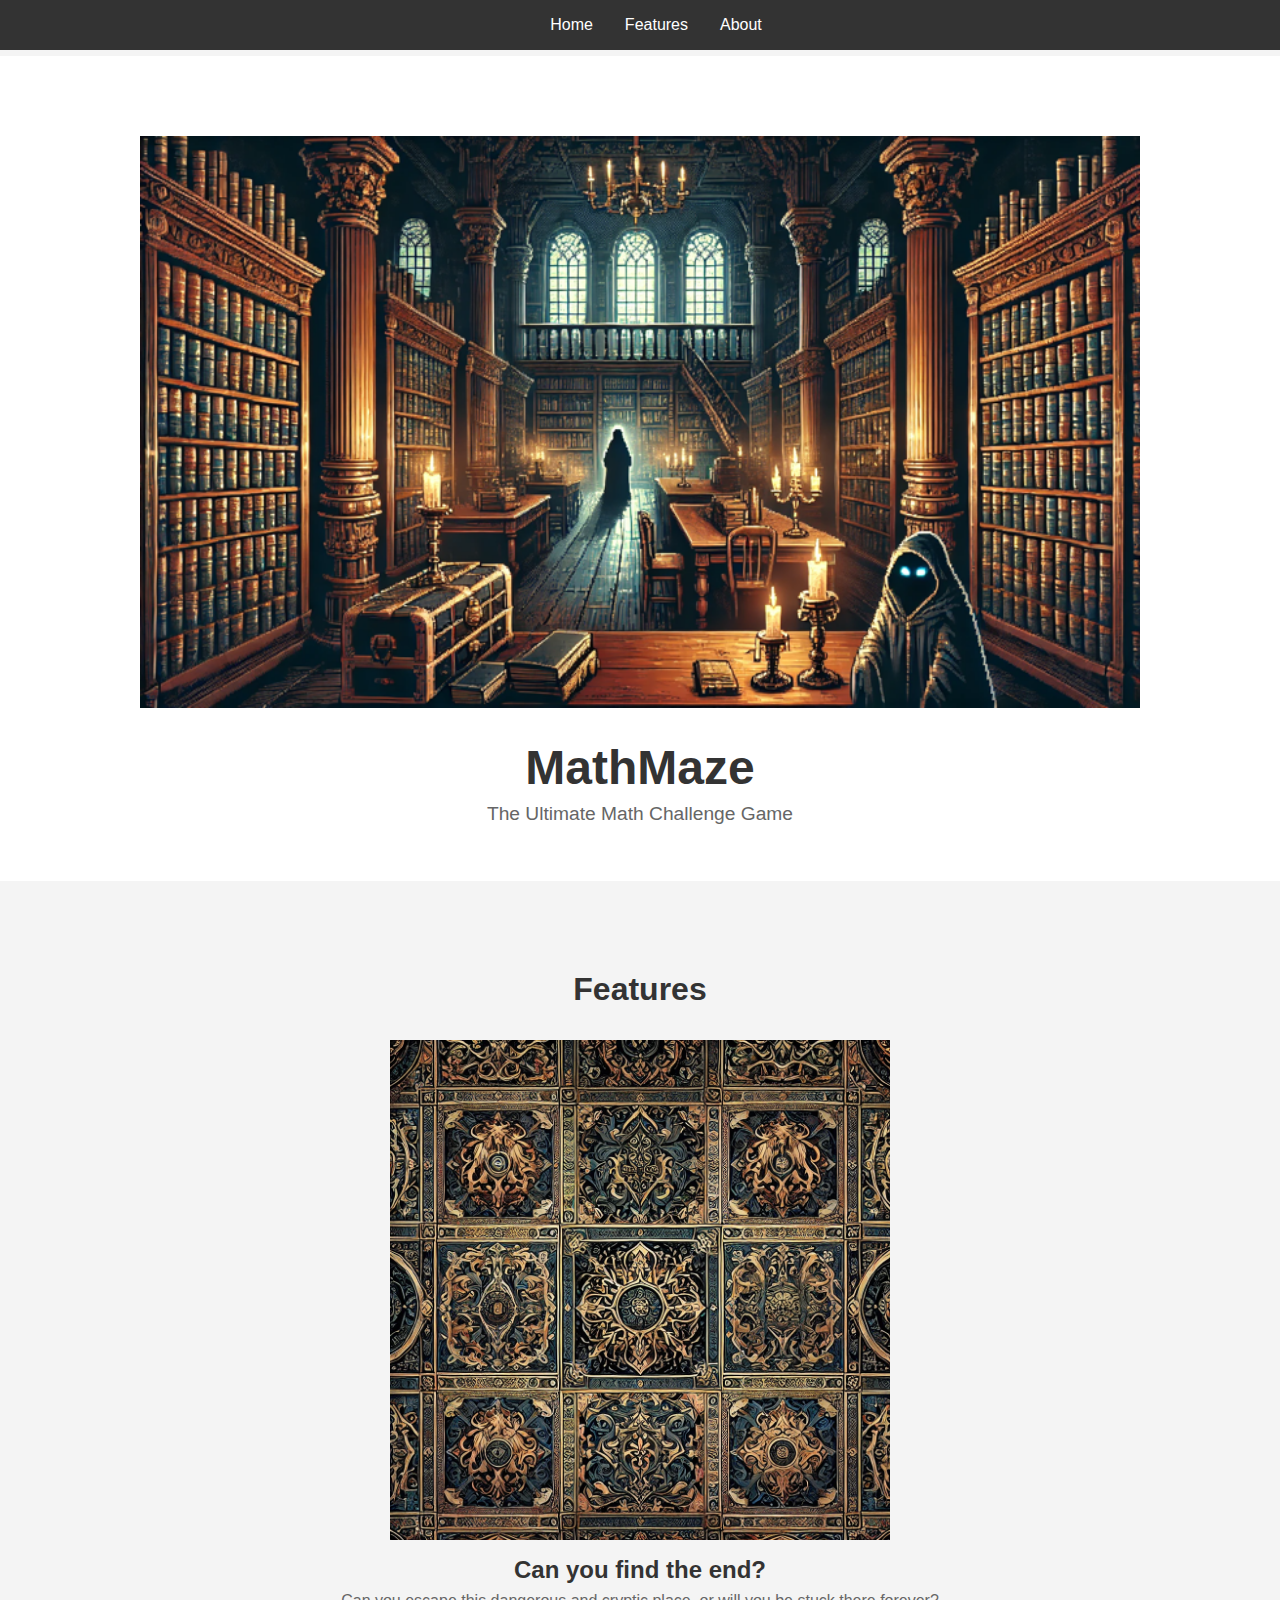
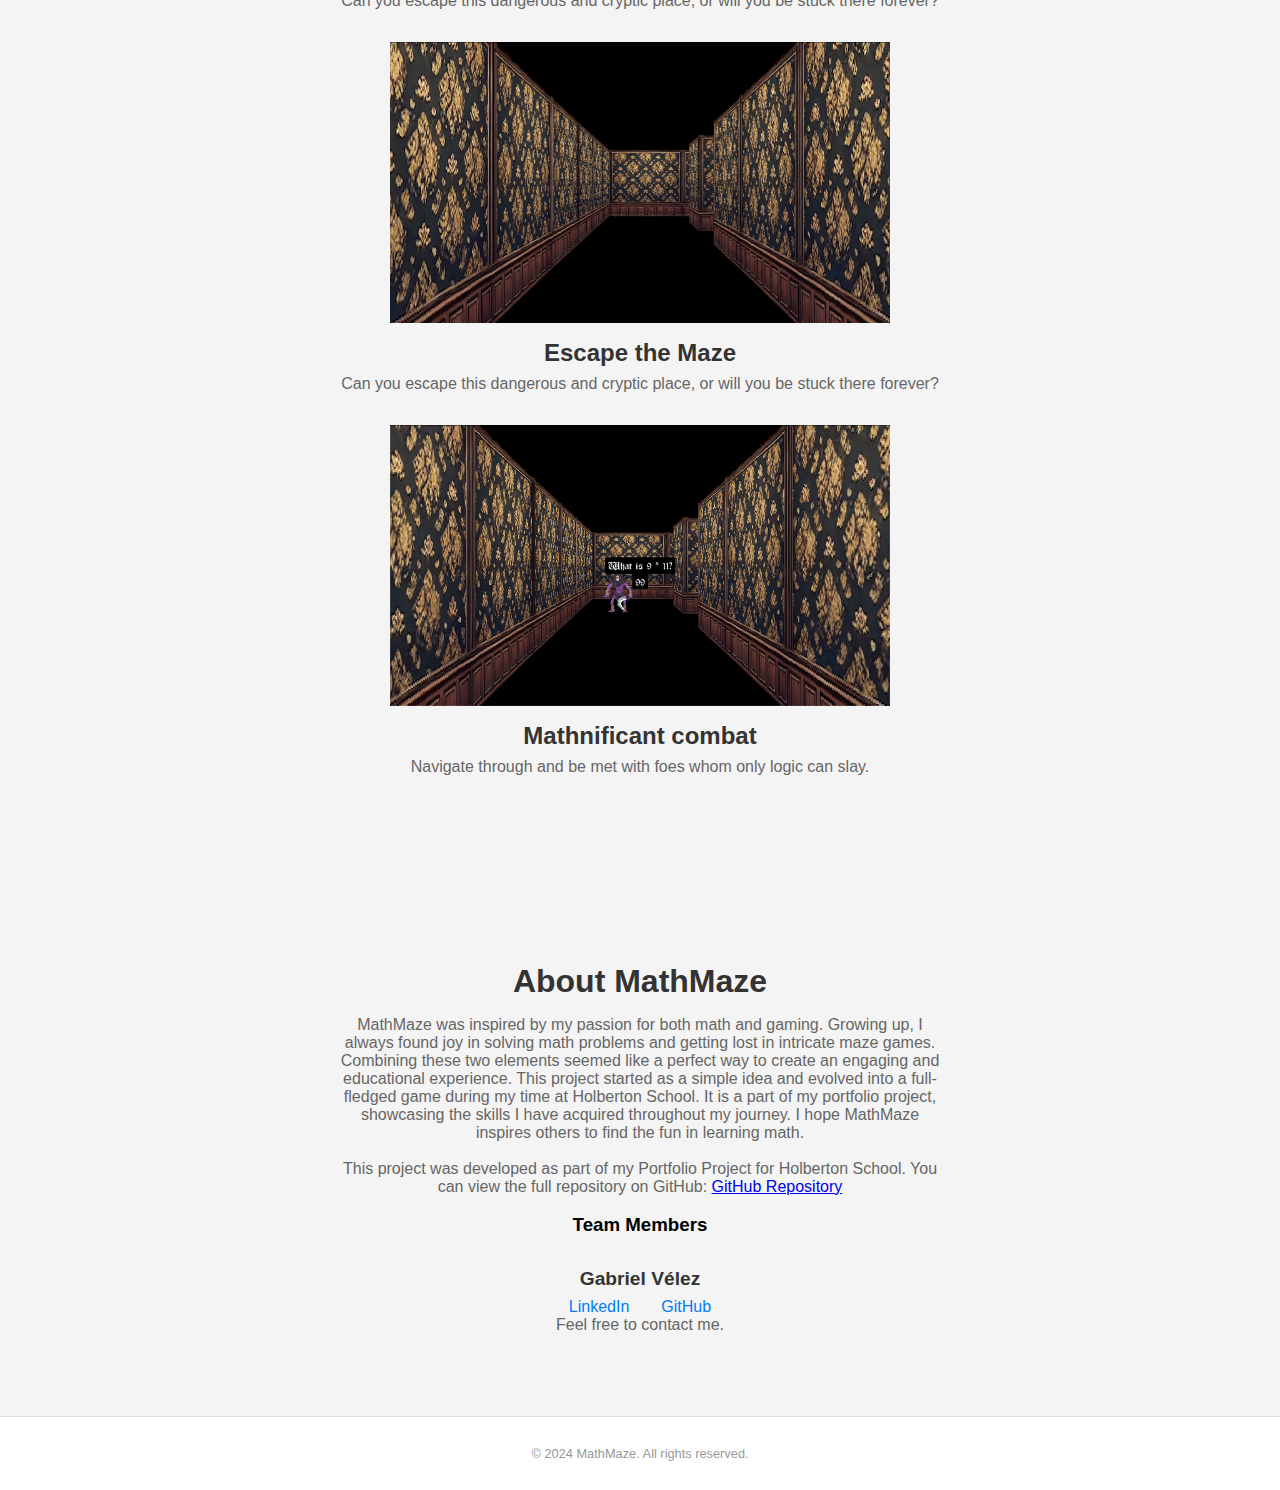
<file: index.html>
<!DOCTYPE html>
<html lang="en">
<head>
    <meta charset="UTF-8">
    <meta name="viewport" content="width=device-width, initial-scale=1.0">
    <title>MathMaze</title>
    <link rel="stylesheet" href="styles.css">
</head>
<body>
    <header>
        <nav>
            <ul>
                <li><a href="#home">Home</a></li>
                <li><a href="#features">Features</a></li>
                <li><a href="#about">About</a></li>
            </ul>
        </nav>
    </header>
    <section id="home" class="intro">
        <div class="cover">
            <img src="cool_picture.png" alt="MathMaze Cover Image">
        </div>
        <div class="intro-text">
            <h1>MathMaze</h1>
            <p>The Ultimate Math Challenge Game</p>
        </div>
    </section>
    <section id="features">
        <h2>Features</h2>
        <div class="feature">
            <img src="ending.png" alt="Find this wall">
            <h3>Can you find the end?</h3>
            <p>Can you escape this dangerous and cryptic place, or will you be stuck there forever?</p>
        </div>
        <div class="feature">
            <img src="cover.png" alt="Image placeholder, work in progress">
            <h3>Escape the Maze</h3>
            <p>Can you escape this dangerous and cryptic place, or will you be stuck there forever?</p>
        </div>
        <div class="feature">
            <img src="Mathcombat.png" alt="Combat">
            <h3>Mathnificant combat</h3>
            <p>Navigate through and be met with foes whom only logic can slay.</p>
        </div>
    </section>
    <section id="about">
        <h2>About MathMaze</h2>
        <p>
            MathMaze was inspired by my passion for both math and gaming. Growing up, I always found joy in solving math problems and getting lost in intricate maze games. Combining these two elements seemed like a perfect way to create an engaging and educational experience. This project started as a simple idea and evolved into a full-fledged game during my time at Holberton School. It is a part of my portfolio project, showcasing the skills I have acquired throughout my journey. I hope MathMaze inspires others to find the fun in learning math.
        </p>
        <br>
        <p>
            This project was developed as part of my Portfolio Project for Holberton School. You can view the full repository on GitHub:
            <a href="https://github.com/yourusername/MathMaze" target="_blank">GitHub Repository</a>
        </p>
        <h3>Team Members</h3>
        <div class="team-member">
            <h4>Gabriel Vélez</h4>
            <ul>
                <li><a href="https://www.linkedin.com/in/gabriel-v%C3%A9lez-6aba8b2b3/" target="_blank">LinkedIn</a></li>
                <li><a href="https://github.com/GabrielVelez13" target="_blank">GitHub</a></li>
            </ul>
            <p>Feel free to contact me.</p>
            <br>
        </div>
    </section>
    <footer>
        <p>&copy; 2024 MathMaze. All rights reserved.</p>
    </footer>
</body>
</html>
</file>
<file: styles.css>
body {
    font-family: Arial, sans-serif;
    margin: 0;
    padding: 0;
    background: #f4f4f4;
}

header {
    background: #333;
    padding: 1rem;
    color: white;
    position: fixed;
    width: 100%;
    top: 0;
    left: 0;
    z-index: 1000;
}

nav ul {
    list-style: none;
    padding: 0;
    margin: 0;
    display: flex;
    justify-content: center;
}

nav ul li {
    margin: 0 1rem;
}

nav ul li a {
    color: white;
    text-decoration: none;
    font-size: 1rem;
}

.intro {
    text-align: center;
    padding: 5rem 1rem 2rem;
    background: white;
    margin-top: 3.5rem; /* Adjust for fixed header */
}

.cover img {
    width: 100%;
    max-width: 1000px;
    height: auto;
    margin: 0 auto;
    display: block;
}

.intro-text {
    margin-top: 2rem;
}

.intro-text h1 {
    color: #333;
    font-size: 3rem;
    margin-bottom: 0.5rem;
}

.intro-text p {
    color: #666;
    font-size: 1.2rem;
    margin-bottom: 1.5rem;
}

.btn {
    display: inline-block;
    padding: 0.75rem 1.5rem;
    font-size: 1rem;
    color: white;
    background: #007bff;
    border: none;
    border-radius: 4px;
    text-decoration: none;
    transition: background 0.3s;
}

.btn:hover {
    background: #0056b3;
}

section {
    padding: 4rem 1rem;
    text-align: center;
}

section h2 {
    color: #333;
    font-size: 2rem;
    margin-bottom: 1rem;
}

section p {
    color: #666;
    font-size: 1rem;
    max-width: 600px;
    margin: 0 auto;
}

.feature {
    margin: 2rem 0;
}

.feature img {
    width: 100%;
    max-width: 500px;
    height: auto;
    margin: 0 auto;
    display: block;
}

.feature h3 {
    color: #333;
    font-size: 1.5rem;
    margin: 1rem 0 0.5rem;
}

.feature p {
    color: #666;
    font-size: 1rem;
    max-width: 600px;
    margin: 0 auto 1.5rem;
}

.team-member {
    margin-top: 2rem;
}

.team-member h4 {
    color: #333;
    font-size: 1.2rem;
    margin-bottom: 0.5rem;
}

.team-member ul {
    list-style: none;
    padding: 0;
    margin: 0;
    display: flex;
    justify-content: center;
}

.team-member ul li {
    margin: 0 1rem;
}

.team-member ul li a {
    color: #007bff;
    text-decoration: none;
    font-size: 1rem;
}

footer {
    text-align: center;
    padding: 1rem;
    font-size: 0.8rem;
    color: #999;
    background: white;
    border-top: 1px solid #ddd;
}
</file>
